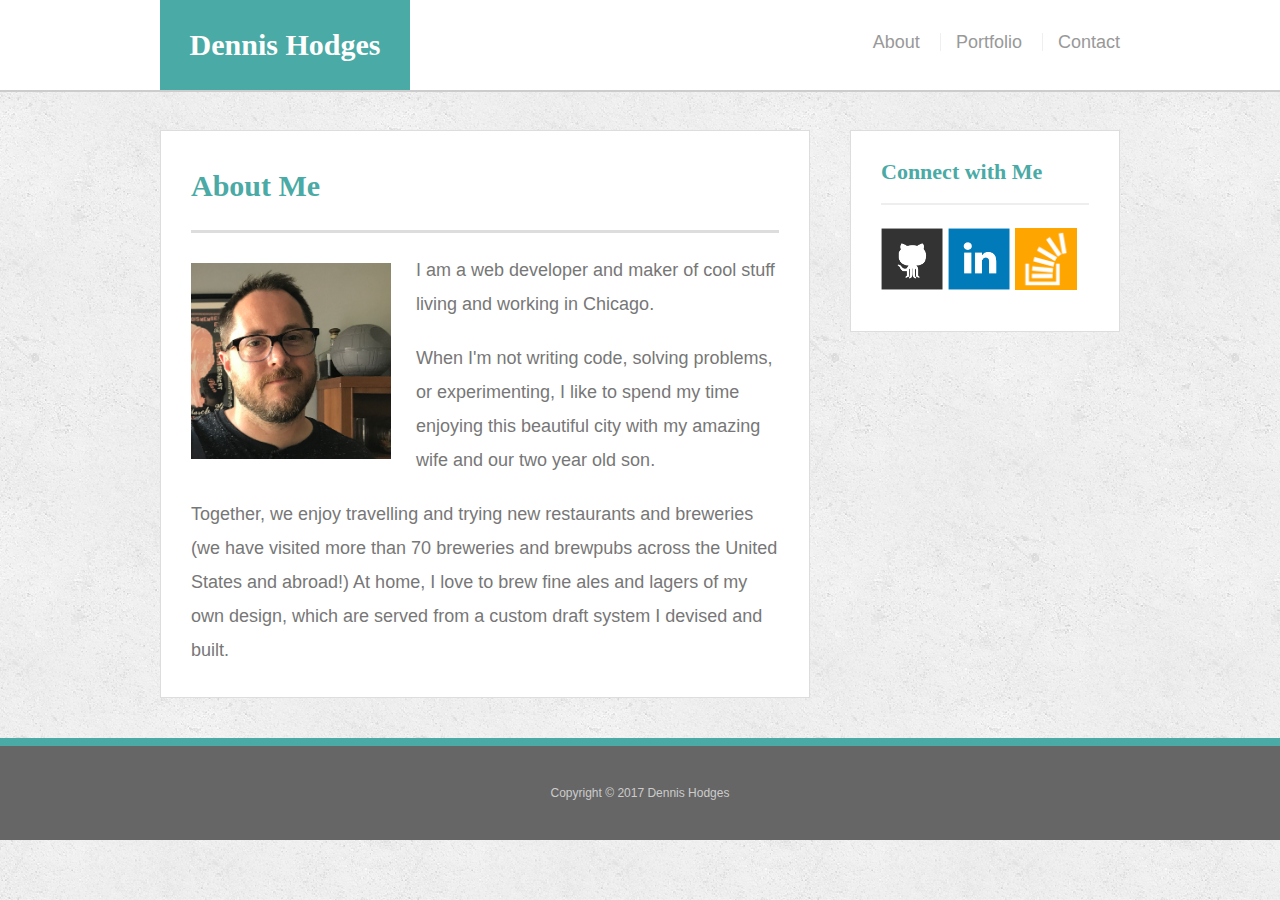
<file: index.html>
<!doctype html>
<html lang="en-us">

<head>
  <meta charset="UTF-8">
  <meta name="viewport" content="width=device-width, initial-scale=1">
  </meta>
  <title>About | Dennis Hodges</title>
  <link rel="stylesheet" type="text/css" href="assets/css/reset.css">
  <link rel="stylesheet" type="text/css" href="assets/css/style.css">
</head>

<body>

  <header id="masthead" ><!-- class="clearfix" -->
    <div class="container">
      <a href="index.html" id="logo">Dennis Hodges</a>
      <nav>
        <a href="index.html">About</a>
        <a href="portfolio.html">Portfolio</a>
        <a href="contact.html">Contact</a>
      </nav>
    </div>
  </header>

  <div id="main-container" class="container">
    <section class="main-section">
      <h1>About Me</h1>

      <img src="assets/images/moi.png" class="auth-image" alt="Dennis">

      <p>I am a web developer and maker of cool stuff living and working in Chicago.</p>

      <p>When I'm not writing code, solving problems, or experimenting, I like to spend my time enjoying this beautiful city with my amazing wife and our two year old son.</p>

      <p>Together, we enjoy travelling and trying new restaurants and breweries (we have visited more than 70 breweries and brewpubs across the United States and abroad!) At home, I love to brew fine ales and lagers of my own design, which are served from a custom draft system I devised and built.</p>

    </section>

    <section class="sidebar">
      <div id="connect">
        <h2>Connect with Me</h2>

        <a href="https://github.com/fermentationist" target="_blank"><img src="assets/images/github-128.png" class="social" alt="GitHub" /></a>
        <a href="https://www.linkedin.com/in/dennis-hodges-459769141/" target="_blank"><img src="assets/images/linkedin-128.png" class="social" alt="LinkedIn" /></a>
        <a href="https://stackoverflow.com/users/8355688/fermentationis" target="_blank"><img src="assets/images/stackoverflow-128.png" class="social" alt="Stack Overflow" /></a>
      </div>
    </section>
  </div>

  <footer>
    <div class="container">
      Copyright &copy; 2017 Dennis Hodges
    </div>
  </footer>
</body>

</html>
</file>
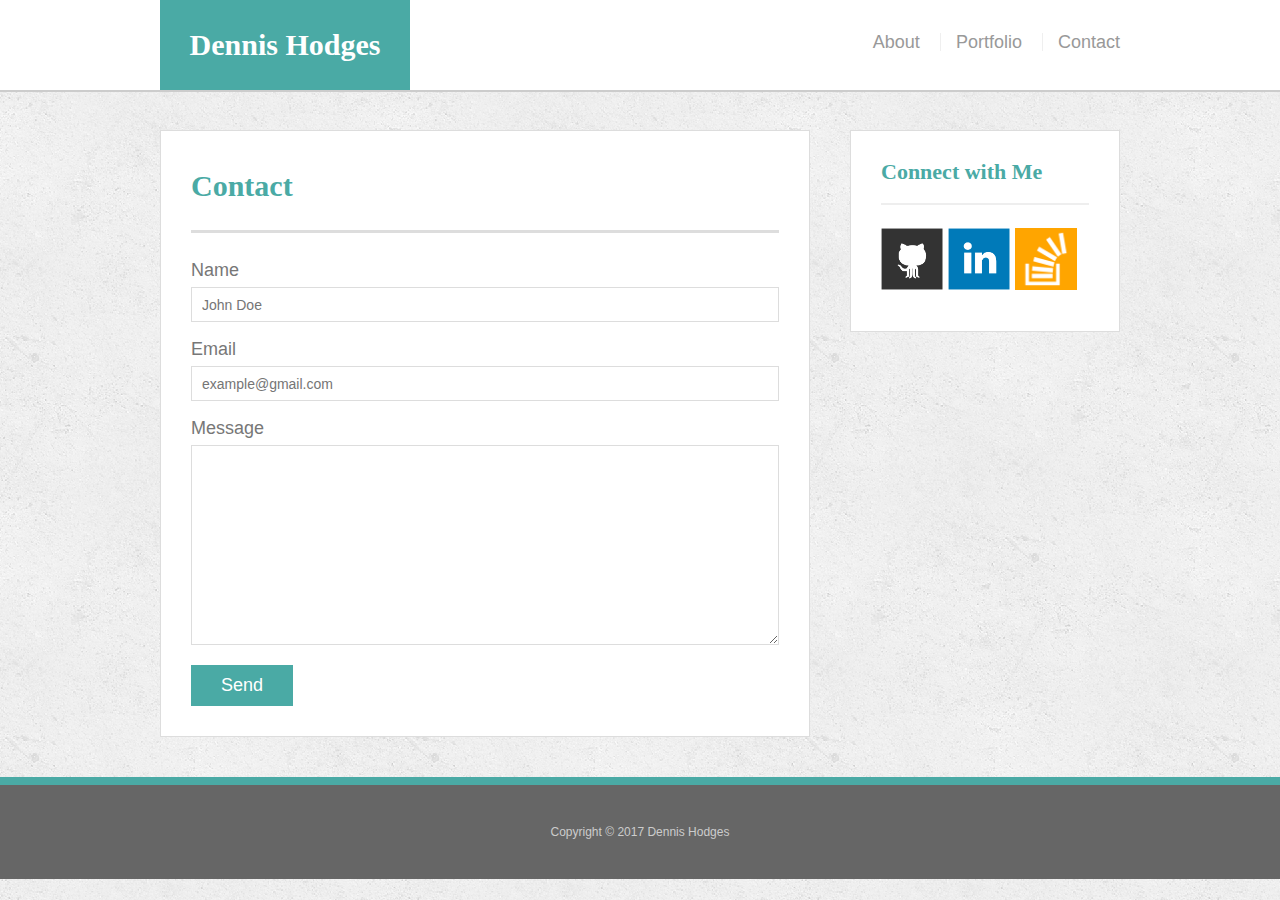
<file: contact.html>
<!doctype html>
<html lang="en-us">

<head>
  <meta charset="UTF-8">
  <meta name="viewport" content="width=device-width, initial-scale=1">
  <title>Contact | Dennis Hodges</title>
  <link rel="stylesheet" type="text/css" href="assets/css/reset.css">
  <link rel="stylesheet" type="text/css" href="assets/css/style.css">
</head>

<body>

  <header id="masthead">
    <div class="container">
      <a href="index.html" id="logo">Dennis Hodges</a>
      <nav>
        <a href="index.html">About</a>
        <a href="portfolio.html">Portfolio</a>
        <a href="contact.html">Contact</a>
      </nav>
    </div>
  </header>

  <div id="main-container" class="container">
    <section class="main-section">
      <h1>Contact</h1>

      <form id="contact-form" action="mailto:dennishodges2018@u.northwestern.edu" method="post" enctype="text/plain">
        <ul>
          <li>
            <label for="name">Name</label>
            <input type="text" id="name" name="name" placeholder="John Doe" required="required">
          </li>
          <li>
            <label for="email">Email</label>
            <input type="email" id="email" name="email" placeholder="example@gmail.com" required="required">
          </li>
          <li>
            <label for="message">Message</label>
            <textarea id="message" name="message" required="required"></textarea>
          </li>
        </ul>
        <input type="submit" value="Send">
      </form>

    </section>

    <section class="sidebar">
      <div id="connect">
        <h2>Connect with Me</h2>

        <a href="https://github.com/fermentationist" target="_blank"><img src="assets/images/github-128.png" class="social" alt="GitHub" /></a>
        <a href="https://www.linkedin.com/in/dennis-hodges-459769141/" target="_blank"><img src="assets/images/linkedin-128.png" class="social" alt="LinkedIn" /></a>
        <a href="https://stackoverflow.com/users/8355688/fermentationis" target="_blank"><img src="assets/images/stackoverflow-128.png" class="social" alt="Stack Overflow" /></a>

      </div>
    </section>
  </div>

  <footer>
    <div class="container">
      Copyright &copy; 2017 Dennis Hodges
    </div>
  </footer>
</body>

</html>
</file>
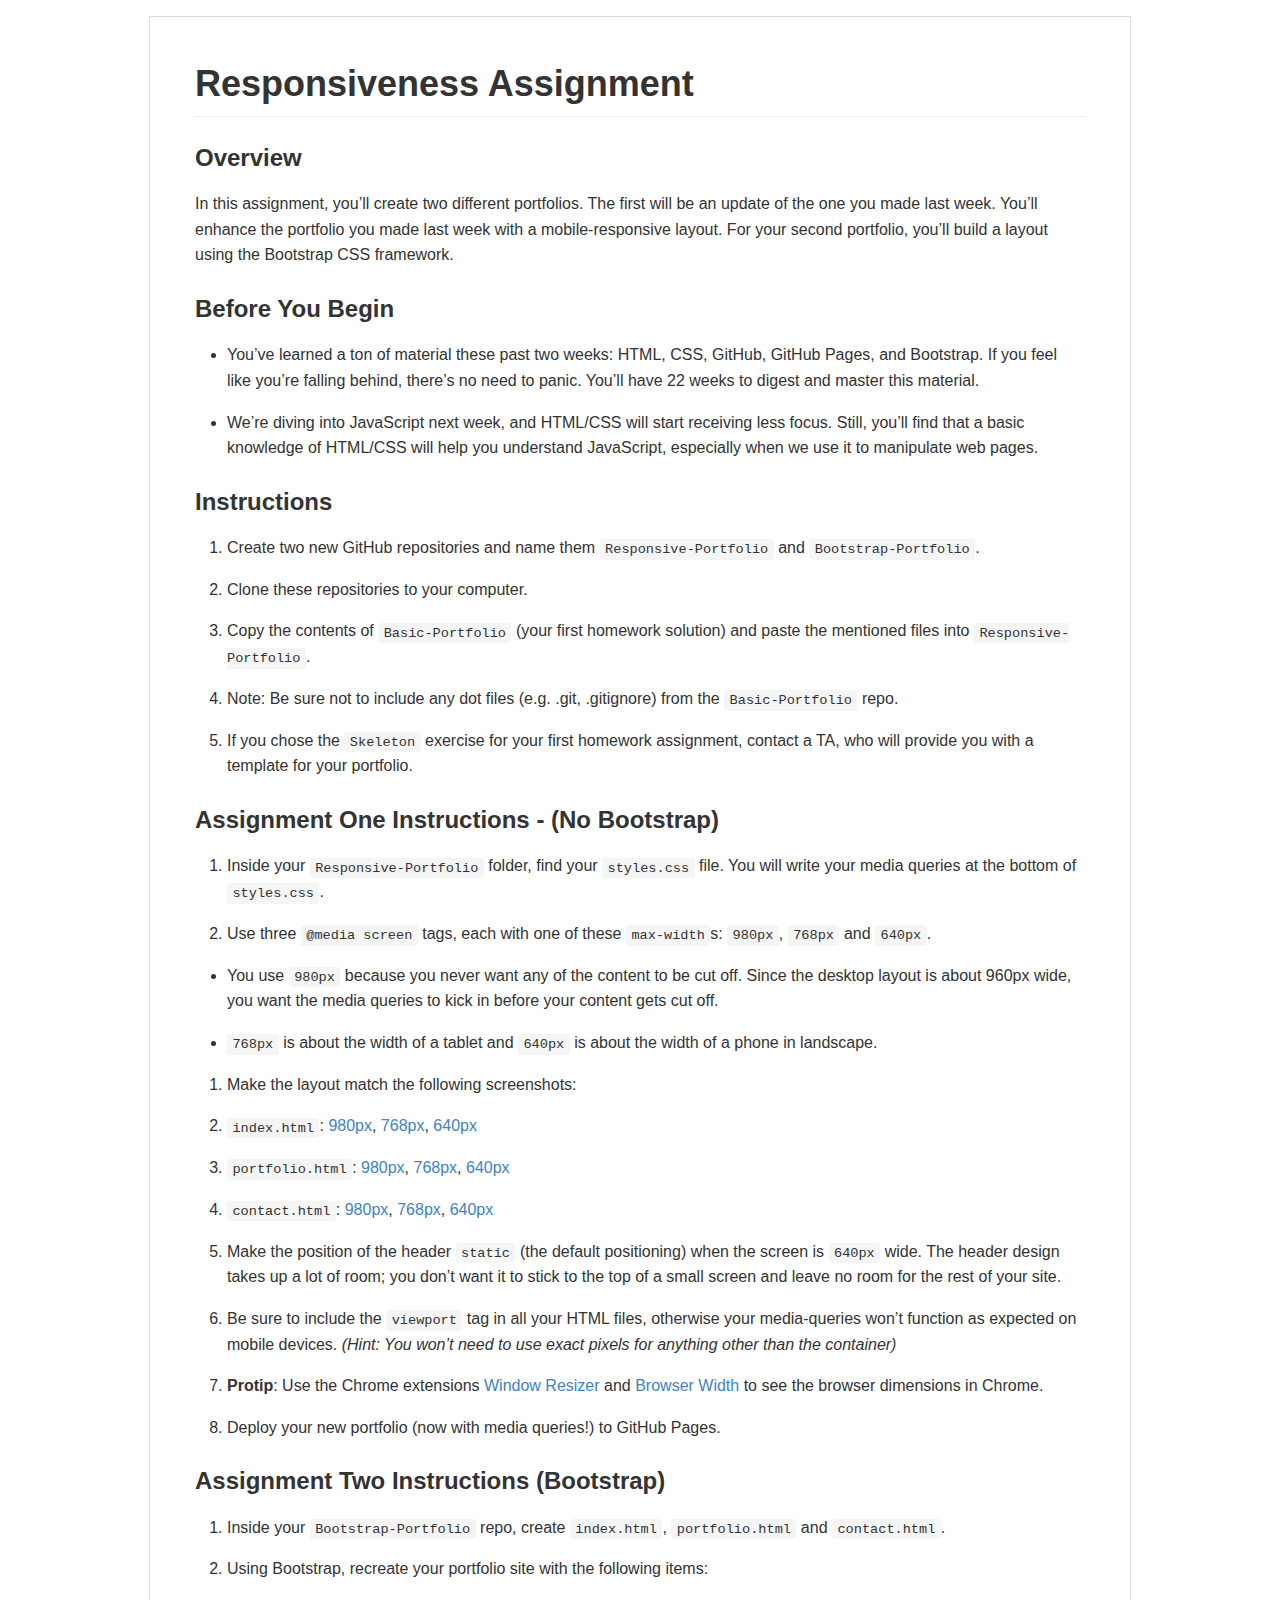
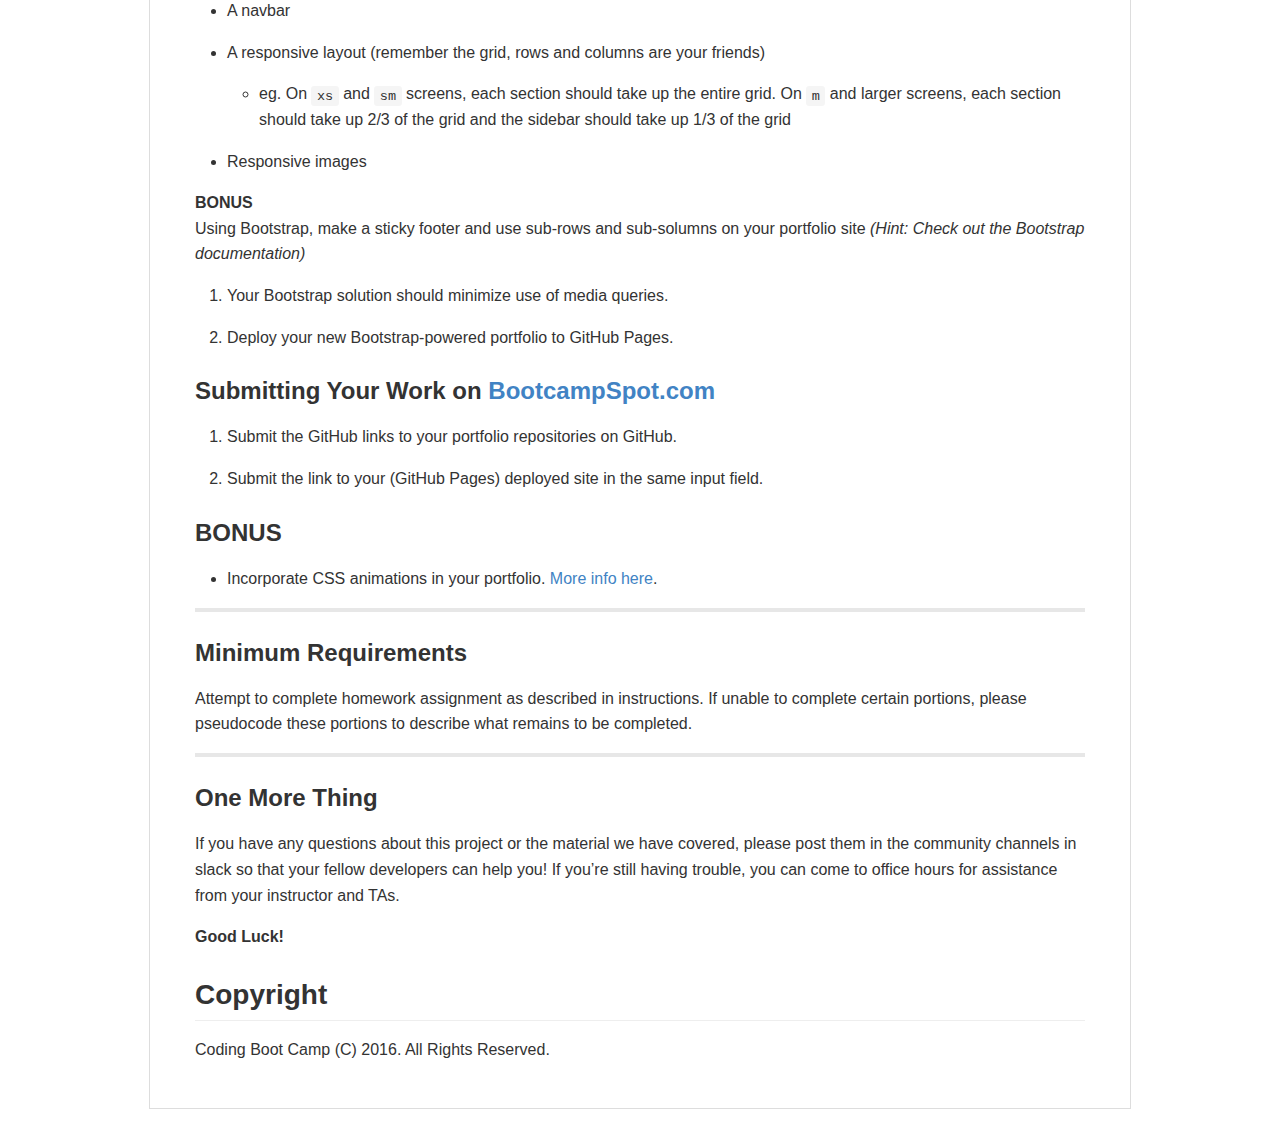
<file: homework-instructions.html>
<!DOCTYPE html><html><head><meta charset="utf-8"><style>body {
  max-width: 980px;
  border: 1px solid #ddd;
  outline: 1300px solid #fff;
  margin: 16px auto;
}

body .markdown-body
{
  padding: 45px;
}

@font-face {
  font-family: fontawesome-mini;
  src: url([data-uri]) format('woff');
}

@font-face {
  font-family: octicons-anchor;
  src: url([data-uri]) format('woff');
}

.markdown-body {
  font-family: sans-serif;
  -ms-text-size-adjust: 100%;
  -webkit-text-size-adjust: 100%;
  color: #333333;
  overflow: hidden;
  font-family: "Helvetica Neue", Helvetica, "Segoe UI", Arial, freesans, sans-serif;
  font-size: 16px;
  line-height: 1.6;
  word-wrap: break-word;
}

.markdown-body a {
  background: transparent;
}

.markdown-body a:active,
.markdown-body a:hover {
  outline: 0;
}

.markdown-body b,
.markdown-body strong {
  font-weight: bold;
}

.markdown-body mark {
  background: #ff0;
  color: #000;
  font-style: italic;
  font-weight: bold;
}

.markdown-body sub,
.markdown-body sup {
  font-size: 75%;
  line-height: 0;
  position: relative;
  vertical-align: baseline;
}
.markdown-body sup {
  top: -0.5em;
}
.markdown-body sub {
  bottom: -0.25em;
}

.markdown-body h1 {
  font-size: 2em;
  margin: 0.67em 0;
}

.markdown-body img {
  border: 0;
}

.markdown-body hr {
  -moz-box-sizing: content-box;
  box-sizing: content-box;
  height: 0;
}

.markdown-body pre {
  overflow: auto;
}

.markdown-body code,
.markdown-body kbd,
.markdown-body pre,
.markdown-body samp {
  font-family: monospace, monospace;
  font-size: 1em;
}

.markdown-body input {
  color: inherit;
  font: inherit;
  margin: 0;
}

.markdown-body html input[disabled] {
  cursor: default;
}

.markdown-body input {
  line-height: normal;
}

.markdown-body input[type="checkbox"] {
  box-sizing: border-box;
  padding: 0;
}

.markdown-body table {
  border-collapse: collapse;
  border-spacing: 0;
}

.markdown-body td,
.markdown-body th {
  padding: 0;
}

.markdown-body .codehilitetable {
  border: 0;
  border-spacing: 0;
}

.markdown-body .codehilitetable tr {
  border: 0;
}

.markdown-body .codehilitetable pre,
.markdown-body .codehilitetable div.codehilite {
  margin: 0;
}

.markdown-body .linenos,
.markdown-body .code,
.markdown-body .codehilitetable td {
  border: 0;
  padding: 0;
}

.markdown-body td:not(.linenos) .linenodiv {
  padding: 0 !important;
}

.markdown-body .code {
  width: 100%;
}

.markdown-body .linenos div pre,
.markdown-body .linenodiv pre,
.markdown-body .linenodiv {
  border: 0;
  -webkit-border-radius: 0;
  -moz-border-radius: 0;
  border-radius: 0;
  -webkit-border-top-left-radius: 3px;
  -webkit-border-bottom-left-radius: 3px;
  -moz-border-radius-topleft: 3px;
  -moz-border-radius-bottomleft: 3px;
  border-top-left-radius: 3px;
  border-bottom-left-radius: 3px;
}

.markdown-body .code div pre,
.markdown-body .code div {
  border: 0;
  -webkit-border-radius: 0;
  -moz-border-radius: 0;
  border-radius: 0;
  -webkit-border-top-right-radius: 3px;
  -webkit-border-bottom-right-radius: 3px;
  -moz-border-radius-topright: 3px;
  -moz-border-radius-bottomright: 3px;
  border-top-right-radius: 3px;
  border-bottom-right-radius: 3px;
}

.markdown-body * {
  -moz-box-sizing: border-box;
  box-sizing: border-box;
}

.markdown-body input {
  font: 13px Helvetica, arial, freesans, clean, sans-serif, "Segoe UI Emoji", "Segoe UI Symbol";
  line-height: 1.4;
}

.markdown-body a {
  color: #4183c4;
  text-decoration: none;
}

.markdown-body a:hover,
.markdown-body a:focus,
.markdown-body a:active {
  text-decoration: underline;
}

.markdown-body hr {
  height: 0;
  margin: 15px 0;
  overflow: hidden;
  background: transparent;
  border: 0;
  border-bottom: 1px solid #ddd;
}

.markdown-body hr:before,
.markdown-body hr:after {
  display: table;
  content: " ";
}

.markdown-body hr:after {
  clear: both;
}

.markdown-body h1,
.markdown-body h2,
.markdown-body h3,
.markdown-body h4,
.markdown-body h5,
.markdown-body h6 {
  margin-top: 15px;
  margin-bottom: 15px;
  line-height: 1.1;
}

.markdown-body h1 {
  font-size: 30px;
}

.markdown-body h2 {
  font-size: 21px;
}

.markdown-body h3 {
  font-size: 16px;
}

.markdown-body h4 {
  font-size: 14px;
}

.markdown-body h5 {
  font-size: 12px;
}

.markdown-body h6 {
  font-size: 11px;
}

.markdown-body blockquote {
  margin: 0;
}

.markdown-body ul,
.markdown-body ol {
  padding: 0;
  margin-top: 0;
  margin-bottom: 0;
}

.markdown-body ol ol,
.markdown-body ul ol {
  list-style-type: lower-roman;
}

.markdown-body ul ul ol,
.markdown-body ul ol ol,
.markdown-body ol ul ol,
.markdown-body ol ol ol {
  list-style-type: lower-alpha;
}

.markdown-body dd {
  margin-left: 0;
}

.markdown-body code,
.markdown-body pre,
.markdown-body samp {
  font-family: Consolas, "Liberation Mono", Menlo, Courier, monospace;
  font-size: 12px;
}

.markdown-body pre {
  margin-top: 0;
  margin-bottom: 0;
}

.markdown-body kbd {
  background-color: #e7e7e7;
  background-image: -moz-linear-gradient(#fefefe, #e7e7e7);
  background-image: -webkit-linear-gradient(#fefefe, #e7e7e7);
  background-image: linear-gradient(#fefefe, #e7e7e7);
  background-repeat: repeat-x;
  border-radius: 2px;
  border: 1px solid #cfcfcf;
  color: #000;
  padding: 3px 5px;
  line-height: 10px;
  font: 11px Consolas, "Liberation Mono", Menlo, Courier, monospace;
  display: inline-block;
}

.markdown-body>*:first-child {
  margin-top: 0 !important;
}

.markdown-body>*:last-child {
  margin-bottom: 0 !important;
}

.markdown-body .headeranchor-link {
  position: absolute;
  top: 0;
  bottom: 0;
  left: 0;
  display: block;
  padding-right: 6px;
  padding-left: 30px;
  margin-left: -30px;
}

.markdown-body .headeranchor-link:focus {
  outline: none;
}

.markdown-body h1,
.markdown-body h2,
.markdown-body h3,
.markdown-body h4,
.markdown-body h5,
.markdown-body h6 {
  position: relative;
  margin-top: 1em;
  margin-bottom: 16px;
  font-weight: bold;
  line-height: 1.4;
}

.markdown-body h1 .headeranchor,
.markdown-body h2 .headeranchor,
.markdown-body h3 .headeranchor,
.markdown-body h4 .headeranchor,
.markdown-body h5 .headeranchor,
.markdown-body h6 .headeranchor {
  display: none;
  color: #000;
  vertical-align: middle;
}

.markdown-body h1:hover .headeranchor-link,
.markdown-body h2:hover .headeranchor-link,
.markdown-body h3:hover .headeranchor-link,
.markdown-body h4:hover .headeranchor-link,
.markdown-body h5:hover .headeranchor-link,
.markdown-body h6:hover .headeranchor-link {
  height: 1em;
  padding-left: 8px;
  margin-left: -30px;
  line-height: 1;
  text-decoration: none;
}

.markdown-body h1:hover .headeranchor-link .headeranchor,
.markdown-body h2:hover .headeranchor-link .headeranchor,
.markdown-body h3:hover .headeranchor-link .headeranchor,
.markdown-body h4:hover .headeranchor-link .headeranchor,
.markdown-body h5:hover .headeranchor-link .headeranchor,
.markdown-body h6:hover .headeranchor-link .headeranchor {
  display: inline-block;
}

.markdown-body h1 {
  padding-bottom: 0.3em;
  font-size: 2.25em;
  line-height: 1.2;
  border-bottom: 1px solid #eee;
}

.markdown-body h2 {
  padding-bottom: 0.3em;
  font-size: 1.75em;
  line-height: 1.225;
  border-bottom: 1px solid #eee;
}

.markdown-body h3 {
  font-size: 1.5em;
  line-height: 1.43;
}

.markdown-body h4 {
  font-size: 1.25em;
}

.markdown-body h5 {
  font-size: 1em;
}

.markdown-body h6 {
  font-size: 1em;
  color: #777;
}

.markdown-body p,
.markdown-body blockquote,
.markdown-body ul,
.markdown-body ol,
.markdown-body dl,
.markdown-body table,
.markdown-body pre,
.markdown-body .admonition {
  margin-top: 0;
  margin-bottom: 16px;
}

.markdown-body hr {
  height: 4px;
  padding: 0;
  margin: 16px 0;
  background-color: #e7e7e7;
  border: 0 none;
}

.markdown-body ul,
.markdown-body ol {
  padding-left: 2em;
}

.markdown-body ul ul,
.markdown-body ul ol,
.markdown-body ol ol,
.markdown-body ol ul {
  margin-top: 0;
  margin-bottom: 0;
}

.markdown-body li>p {
  margin-top: 16px;
}

.markdown-body dl {
  padding: 0;
}

.markdown-body dl dt {
  padding: 0;
  margin-top: 16px;
  font-size: 1em;
  font-style: italic;
  font-weight: bold;
}

.markdown-body dl dd {
  padding: 0 16px;
  margin-bottom: 16px;
}

.markdown-body blockquote {
  padding: 0 15px;
  color: #777;
  border-left: 4px solid #ddd;
}

.markdown-body blockquote>:first-child {
  margin-top: 0;
}

.markdown-body blockquote>:last-child {
  margin-bottom: 0;
}

.markdown-body table {
  display: block;
  width: 100%;
  overflow: auto;
  word-break: normal;
  word-break: keep-all;
}

.markdown-body table th {
  font-weight: bold;
}

.markdown-body table th,
.markdown-body table td {
  padding: 6px 13px;
  border: 1px solid #ddd;
}

.markdown-body table tr {
  background-color: #fff;
  border-top: 1px solid #ccc;
}

.markdown-body table tr:nth-child(2n) {
  background-color: #f8f8f8;
}

.markdown-body img {
  max-width: 100%;
  -moz-box-sizing: border-box;
  box-sizing: border-box;
}

.markdown-body code,
.markdown-body samp {
  padding: 0;
  padding-top: 0.2em;
  padding-bottom: 0.2em;
  margin: 0;
  font-size: 85%;
  background-color: rgba(0,0,0,0.04);
  border-radius: 3px;
}

.markdown-body code:before,
.markdown-body code:after {
  letter-spacing: -0.2em;
  content: "\00a0";
}

.markdown-body pre>code {
  padding: 0;
  margin: 0;
  font-size: 100%;
  word-break: normal;
  white-space: pre;
  background: transparent;
  border: 0;
}

.markdown-body .codehilite {
  margin-bottom: 16px;
}

.markdown-body .codehilite pre,
.markdown-body pre {
  padding: 16px;
  overflow: auto;
  font-size: 85%;
  line-height: 1.45;
  background-color: #f7f7f7;
  border-radius: 3px;
}

.markdown-body .codehilite pre {
  margin-bottom: 0;
  word-break: normal;
}

.markdown-body pre {
  word-wrap: normal;
}

.markdown-body pre code {
  display: inline;
  max-width: initial;
  padding: 0;
  margin: 0;
  overflow: initial;
  line-height: inherit;
  word-wrap: normal;
  background-color: transparent;
  border: 0;
}

.markdown-body pre code:before,
.markdown-body pre code:after {
  content: normal;
}

/* Admonition */
.markdown-body .admonition {
  -webkit-border-radius: 3px;
  -moz-border-radius: 3px;
  position: relative;
  border-radius: 3px;
  border: 1px solid #e0e0e0;
  border-left: 6px solid #333;
  padding: 10px 10px 10px 30px;
}

.markdown-body .admonition table {
  color: #333;
}

.markdown-body .admonition p {
  padding: 0;
}

.markdown-body .admonition-title {
  font-weight: bold;
  margin: 0;
}

.markdown-body .admonition>.admonition-title {
  color: #333;
}

.markdown-body .attention>.admonition-title {
  color: #a6d796;
}

.markdown-body .caution>.admonition-title {
  color: #d7a796;
}

.markdown-body .hint>.admonition-title {
  color: #96c6d7;
}

.markdown-body .danger>.admonition-title {
  color: #c25f77;
}

.markdown-body .question>.admonition-title {
  color: #96a6d7;
}

.markdown-body .note>.admonition-title {
  color: #d7c896;
}

.markdown-body .admonition:before,
.markdown-body .attention:before,
.markdown-body .caution:before,
.markdown-body .hint:before,
.markdown-body .danger:before,
.markdown-body .question:before,
.markdown-body .note:before {
  font: normal normal 16px fontawesome-mini;
  -moz-osx-font-smoothing: grayscale;
  -webkit-user-select: none;
  -moz-user-select: none;
  -ms-user-select: none;
  user-select: none;
  line-height: 1.5;
  color: #333;
  position: absolute;
  left: 0;
  top: 0;
  padding-top: 10px;
  padding-left: 10px;
}

.markdown-body .admonition:before {
  content: "\f056\00a0";
  color: 333;
}

.markdown-body .attention:before {
  content: "\f058\00a0";
  color: #a6d796;
}

.markdown-body .caution:before {
  content: "\f06a\00a0";
  color: #d7a796;
}

.markdown-body .hint:before {
  content: "\f05a\00a0";
  color: #96c6d7;
}

.markdown-body .danger:before {
  content: "\f057\00a0";
  color: #c25f77;
}

.markdown-body .question:before {
  content: "\f059\00a0";
  color: #96a6d7;
}

.markdown-body .note:before {
  content: "\f040\00a0";
  color: #d7c896;
}

.markdown-body .admonition::after {
  content: normal;
}

.markdown-body .attention {
  border-left: 6px solid #a6d796;
}

.markdown-body .caution {
  border-left: 6px solid #d7a796;
}

.markdown-body .hint {
  border-left: 6px solid #96c6d7;
}

.markdown-body .danger {
  border-left: 6px solid #c25f77;
}

.markdown-body .question {
  border-left: 6px solid #96a6d7;
}

.markdown-body .note {
  border-left: 6px solid #d7c896;
}

.markdown-body .admonition>*:first-child {
  margin-top: 0 !important;
}

.markdown-body .admonition>*:last-child {
  margin-bottom: 0 !important;
}

/* progress bar*/
.markdown-body .progress {
  display: block;
  width: 300px;
  margin: 10px 0;
  height: 24px;
  -webkit-border-radius: 3px;
  -moz-border-radius: 3px;
  border-radius: 3px;
  background-color: #ededed;
  position: relative;
  box-shadow: inset -1px 1px 3px rgba(0, 0, 0, .1);
}

.markdown-body .progress-label {
  position: absolute;
  text-align: center;
  font-weight: bold;
  width: 100%; margin: 0;
  line-height: 24px;
  color: #333;
  text-shadow: 1px 1px 0 #fefefe, -1px -1px 0 #fefefe, -1px 1px 0 #fefefe, 1px -1px 0 #fefefe, 0 1px 0 #fefefe, 0 -1px 0 #fefefe, 1px 0 0 #fefefe, -1px 0 0 #fefefe, 1px 1px 2px #000;
  -webkit-font-smoothing: antialiased !important;
  white-space: nowrap;
  overflow: hidden;
}

.markdown-body .progress-bar {
  height: 24px;
  float: left;
  -webkit-border-radius: 3px;
  -moz-border-radius: 3px;
  border-radius: 3px;
  background-color: #96c6d7;
  box-shadow: inset 0 1px 0 rgba(255, 255, 255, .5), inset 0 -1px 0 rgba(0, 0, 0, .1);
  background-size: 30px 30px;
  background-image: -webkit-linear-gradient(
    135deg, rgba(255, 255, 255, .4) 27%,
    transparent 27%,
    transparent 52%, rgba(255, 255, 255, .4) 52%,
    rgba(255, 255, 255, .4) 77%,
    transparent 77%, transparent
  );
  background-image: -moz-linear-gradient(
    135deg,
    rgba(255, 255, 255, .4) 27%, transparent 27%,
    transparent 52%, rgba(255, 255, 255, .4) 52%,
    rgba(255, 255, 255, .4) 77%, transparent 77%,
    transparent
  );
  background-image: -ms-linear-gradient(
    135deg,
    rgba(255, 255, 255, .4) 27%, transparent 27%,
    transparent 52%, rgba(255, 255, 255, .4) 52%,
    rgba(255, 255, 255, .4) 77%, transparent 77%,
    transparent
  );
  background-image: -o-linear-gradient(
    135deg,
    rgba(255, 255, 255, .4) 27%, transparent 27%,
    transparent 52%, rgba(255, 255, 255, .4) 52%,
    rgba(255, 255, 255, .4) 77%, transparent 77%,
    transparent
  );
  background-image: linear-gradient(
    135deg,
    rgba(255, 255, 255, .4) 27%, transparent 27%,
    transparent 52%, rgba(255, 255, 255, .4) 52%,
    rgba(255, 255, 255, .4) 77%, transparent 77%,
    transparent
  );
}

.markdown-body .progress-100plus .progress-bar {
  background-color: #a6d796;
}

.markdown-body .progress-80plus .progress-bar {
  background-color: #c6d796;
}

.markdown-body .progress-60plus .progress-bar {
  background-color: #d7c896;
}

.markdown-body .progress-40plus .progress-bar {
  background-color: #d7a796;
}

.markdown-body .progress-20plus .progress-bar {
  background-color: #d796a6;
}

.markdown-body .progress-0plus .progress-bar {
  background-color: #c25f77;
}

.markdown-body .candystripe-animate .progress-bar{
  -webkit-animation: animate-stripes 3s linear infinite;
  -moz-animation: animate-stripes 3s linear infinite;
  animation: animate-stripes 3s linear infinite;
}

@-webkit-keyframes animate-stripes {
  0% {
    background-position: 0 0;
  }

  100% {
    background-position: 60px 0;
  }
}

@-moz-keyframes animate-stripes {
  0% {
    background-position: 0 0;
  }

  100% {
    background-position: 60px 0;
  }
}

@keyframes animate-stripes {
  0% {
    background-position: 0 0;
  }

  100% {
    background-position: 60px 0;
  }
}

.markdown-body .gloss .progress-bar {
  box-shadow:
    inset 0 4px 12px rgba(255, 255, 255, .7),
    inset 0 -12px 0 rgba(0, 0, 0, .05);
}

/* Multimarkdown Critic Blocks */
.markdown-body .critic_mark {
  background: #ff0;
}

.markdown-body .critic_delete {
  color: #c82829;
  text-decoration: line-through;
}

.markdown-body .critic_insert {
  color: #718c00 ;
  text-decoration: underline;
}

.markdown-body .critic_comment {
  color: #8e908c;
  font-style: italic;
}

.markdown-body .headeranchor {
  font: normal normal 16px octicons-anchor;
  line-height: 1;
  display: inline-block;
  text-decoration: none;
  -webkit-font-smoothing: antialiased;
  -moz-osx-font-smoothing: grayscale;
  -webkit-user-select: none;
  -moz-user-select: none;
  -ms-user-select: none;
  user-select: none;
}

.headeranchor:before {
  content: '\f05c';
}

.markdown-body .task-list-item {
  list-style-type: none;
}

.markdown-body .task-list-item+.task-list-item {
  margin-top: 3px;
}

.markdown-body .task-list-item input {
  margin: 0 4px 0.25em -20px;
  vertical-align: middle;
}

/* Media */
@media only screen and (min-width: 480px) {
  .markdown-body {
    font-size:14px;
  }
}

@media only screen and (min-width: 768px) {
  .markdown-body {
    font-size:16px;
  }
}

@media print {
  .markdown-body * {
    background: transparent !important;
    color: black !important;
    filter:none !important;
    -ms-filter: none !important;
  }

  .markdown-body {
    font-size:12pt;
    max-width:100%;
    outline:none;
    border: 0;
  }

  .markdown-body a,
  .markdown-body a:visited {
    text-decoration: underline;
  }

  .markdown-body .headeranchor-link {
    display: none;
  }

  .markdown-body a[href]:after {
    content: " (" attr(href) ")";
  }

  .markdown-body abbr[title]:after {
    content: " (" attr(title) ")";
  }

  .markdown-body .ir a:after,
  .markdown-body a[href^="javascript:"]:after,
  .markdown-body a[href^="#"]:after {
    content: "";
  }

  .markdown-body pre {
    white-space: pre;
    white-space: pre-wrap;
    word-wrap: break-word;
  }

  .markdown-body pre,
  .markdown-body blockquote {
    border: 1px solid #999;
    padding-right: 1em;
    page-break-inside: avoid;
  }

  .markdown-body .progress,
  .markdown-body .progress-bar {
    -moz-box-shadow: none;
    -webkit-box-shadow: none;
    box-shadow: none;
  }

  .markdown-body .progress {
    border: 1px solid #ddd;
  }

  .markdown-body .progress-bar {
    height: 22px;
    border-right: 1px solid #ddd;
  }

  .markdown-body tr,
  .markdown-body img {
    page-break-inside: avoid;
  }

  .markdown-body img {
    max-width: 100% !important;
  }

  .markdown-body p,
  .markdown-body h2,
  .markdown-body h3 {
    orphans: 3;
    widows: 3;
  }

  .markdown-body h2,
  .markdown-body h3 {
    page-break-after: avoid;
  }
}
</style><title>homework-instructions</title></head><body><article class="markdown-body"><h1 id="responsiveness-assignment"><a name="user-content-responsiveness-assignment" href="#responsiveness-assignment" class="headeranchor-link" aria-hidden="true"><span class="headeranchor"></span></a>Responsiveness Assignment</h1>
<h3 id="overview"><a name="user-content-overview" href="#overview" class="headeranchor-link" aria-hidden="true"><span class="headeranchor"></span></a>Overview</h3>
<p>In this assignment, you&rsquo;ll create two different portfolios. The first will be an update of the one you made last week. You&rsquo;ll enhance the portfolio you made last week with a mobile-responsive layout. For your second portfolio, you’ll build a layout using the Bootstrap CSS framework.</p>
<h3 id="before-you-begin"><a name="user-content-before-you-begin" href="#before-you-begin" class="headeranchor-link" aria-hidden="true"><span class="headeranchor"></span></a>Before You Begin</h3>
<ul>
<li>
<p>You&rsquo;ve learned a ton of material these past two weeks: HTML, CSS, GitHub, GitHub Pages, and Bootstrap. If you feel like you&rsquo;re falling behind, there&rsquo;s no need to panic. You&rsquo;ll have 22 weeks to digest and master this material.</p>
</li>
<li>
<p>We&rsquo;re diving into JavaScript next week, and HTML/CSS will start receiving less focus. Still, you&rsquo;ll find that a basic knowledge of HTML/CSS will help you understand JavaScript, especially when we use it to manipulate web pages.</p>
</li>
</ul>
<h3 id="instructions"><a name="user-content-instructions" href="#instructions" class="headeranchor-link" aria-hidden="true"><span class="headeranchor"></span></a>Instructions</h3>
<ol>
<li>
<p>Create two new GitHub repositories and name them <code>Responsive-Portfolio</code> and <code>Bootstrap-Portfolio</code>.</p>
</li>
<li>
<p>Clone these repositories to your computer.</p>
</li>
<li>
<p>Copy the contents of <code>Basic-Portfolio</code> (your first homework solution) and paste the mentioned files into <code>Responsive-Portfolio</code>.</p>
</li>
<li>
<p>Note: Be sure not to include any dot files (e.g. .git, .gitignore) from the <code>Basic-Portfolio</code> repo.</p>
</li>
<li>
<p>If you chose the <code>Skeleton</code> exercise for your first homework assignment, contact a TA, who will provide you with a template for your portfolio.</p>
</li>
</ol>
<h3 id="assignment-one-instructions-no-bootstrap"><a name="user-content-assignment-one-instructions-no-bootstrap" href="#assignment-one-instructions-no-bootstrap" class="headeranchor-link" aria-hidden="true"><span class="headeranchor"></span></a>Assignment One Instructions - (No Bootstrap)</h3>
<ol>
<li>
<p>Inside your <code>Responsive-Portfolio</code> folder, find your <code>styles.css</code> file. You will write your media queries at the bottom of <code>styles.css</code>.</p>
</li>
<li>
<p>Use three <code>@media screen</code> tags, each with one of these <code>max-width</code>s: <code>980px</code>, <code>768px</code> and <code>640px</code>.</p>
</li>
</ol>
<ul>
<li>
<p>You use <code>980px</code> because you never want any of the content to be cut off. Since the desktop layout is about 960px wide, you want the media queries to kick in before your content gets cut off.</p>
</li>
<li>
<p><code>768px</code> is about the width of a tablet and <code>640px</code> is about the width of a phone in landscape.</p>
</li>
</ul>
<ol>
<li>
<p>Make the layout match the following screenshots:</p>
</li>
<li>
<p><code>index.html</code>: <a href="/Users/fermentationist/Library/Mobile%20Documents/com%7Eapple%7ECloudDocs/Documents/GitHub/08-14-2017-NWDT-Class_Repository-FSF/08-14-2017-NWDT-Class-Repository-FSF/01-Class-Content/02-css-bootstrap/02-Homework/Instructions/Images/980-index.jpg">980px</a>, <a href="/Users/fermentationist/Library/Mobile%20Documents/com%7Eapple%7ECloudDocs/Documents/GitHub/08-14-2017-NWDT-Class_Repository-FSF/08-14-2017-NWDT-Class-Repository-FSF/01-Class-Content/02-css-bootstrap/02-Homework/Instructions/Images/768-index.jpg">768px</a>, <a href="/Users/fermentationist/Library/Mobile%20Documents/com%7Eapple%7ECloudDocs/Documents/GitHub/08-14-2017-NWDT-Class_Repository-FSF/08-14-2017-NWDT-Class-Repository-FSF/01-Class-Content/02-css-bootstrap/02-Homework/Instructions/Images/640-index.jpg">640px</a></p>
</li>
<li>
<p><code>portfolio.html</code>: <a href="/Users/fermentationist/Library/Mobile%20Documents/com%7Eapple%7ECloudDocs/Documents/GitHub/08-14-2017-NWDT-Class_Repository-FSF/08-14-2017-NWDT-Class-Repository-FSF/01-Class-Content/02-css-bootstrap/02-Homework/Instructions/Images/980-portfolio.jpg">980px</a>, <a href="/Users/fermentationist/Library/Mobile%20Documents/com%7Eapple%7ECloudDocs/Documents/GitHub/08-14-2017-NWDT-Class_Repository-FSF/08-14-2017-NWDT-Class-Repository-FSF/01-Class-Content/02-css-bootstrap/02-Homework/Instructions/Images/768-portfolio.jpg">768px</a>, <a href="/Users/fermentationist/Library/Mobile%20Documents/com%7Eapple%7ECloudDocs/Documents/GitHub/08-14-2017-NWDT-Class_Repository-FSF/08-14-2017-NWDT-Class-Repository-FSF/01-Class-Content/02-css-bootstrap/02-Homework/Instructions/Images/640-portfolio.jpg">640px</a></p>
</li>
<li>
<p><code>contact.html</code>: <a href="/Users/fermentationist/Library/Mobile%20Documents/com%7Eapple%7ECloudDocs/Documents/GitHub/08-14-2017-NWDT-Class_Repository-FSF/08-14-2017-NWDT-Class-Repository-FSF/01-Class-Content/02-css-bootstrap/02-Homework/Instructions/Images/980-contact.jpg">980px</a>, <a href="/Users/fermentationist/Library/Mobile%20Documents/com%7Eapple%7ECloudDocs/Documents/GitHub/08-14-2017-NWDT-Class_Repository-FSF/08-14-2017-NWDT-Class-Repository-FSF/01-Class-Content/02-css-bootstrap/02-Homework/Instructions/Images/768-contact.jpg">768px</a>, <a href="/Users/fermentationist/Library/Mobile%20Documents/com%7Eapple%7ECloudDocs/Documents/GitHub/08-14-2017-NWDT-Class_Repository-FSF/08-14-2017-NWDT-Class-Repository-FSF/01-Class-Content/02-css-bootstrap/02-Homework/Instructions/Images/640-contact.jpg">640px</a></p>
</li>
<li>
<p>Make the position of the header <code>static</code> (the default positioning) when the screen is <code>640px</code> wide. The header design takes up a lot of room; you don&rsquo;t want it to stick to the top of a small screen and leave no room for the rest of your site.</p>
</li>
<li>
<p>Be sure to include the <code>viewport</code> tag in all your HTML files, otherwise your media-queries won&rsquo;t function as expected on mobile devices. <em>(Hint: You won&rsquo;t need to use exact pixels for anything other than the container)</em></p>
</li>
<li>
<p><strong>Protip</strong>: Use the Chrome extensions <a href="https://chrome.google.com/webstore/detail/window-resizer/kkelicaakdanhinjdeammmilcgefonfh">Window Resizer</a> and <a href="https://chrome.google.com/webstore/detail/browser-width/mlnegepkjlccabakompdmbcmdieaideh">Browser Width</a> to see the browser dimensions in Chrome.</p>
</li>
<li>
<p>Deploy your new portfolio (now with media queries!) to GitHub Pages.</p>
</li>
</ol>
<h3 id="assignment-two-instructions-bootstrap"><a name="user-content-assignment-two-instructions-bootstrap" href="#assignment-two-instructions-bootstrap" class="headeranchor-link" aria-hidden="true"><span class="headeranchor"></span></a>Assignment Two Instructions (Bootstrap)</h3>
<ol>
<li>
<p>Inside your <code>Bootstrap-Portfolio</code> repo, create <code>index.html</code>, <code>portfolio.html</code> and <code>contact.html</code>.</p>
</li>
<li>
<p>Using Bootstrap, recreate your portfolio site with the following items:</p>
</li>
</ol>
<ul>
<li>
<p>A navbar</p>
</li>
<li>
<p>A responsive layout (remember the grid, rows and columns are your friends)</p>
<ul>
<li>eg. On <code>xs</code> and <code>sm</code> screens, each section should take up the entire grid. On <code>m</code> and larger screens, each section should take up 2/3 of the grid and the sidebar should take up 1/3 of the grid</li>
</ul>
</li>
<li>
<p>Responsive images</p>
</li>
</ul>
<p><strong>BONUS</strong><br />
   Using Bootstrap, make a sticky footer and use sub-rows and sub-solumns on your portfolio site <em>(Hint: Check out the Bootstrap documentation)</em></p>
<ol>
<li>
<p>Your Bootstrap solution should minimize use of media queries.</p>
</li>
<li>
<p>Deploy your new Bootstrap-powered portfolio to GitHub Pages.</p>
</li>
</ol>
<h3 id="submitting-your-work-on-bootcampspotcom"><a name="user-content-submitting-your-work-on-bootcampspotcom" href="#submitting-your-work-on-bootcampspotcom" class="headeranchor-link" aria-hidden="true"><span class="headeranchor"></span></a>Submitting Your Work on <a href="http://bootcampspot.com/">BootcampSpot.com</a></h3>
<ol>
<li>
<p>Submit the GitHub links to your portfolio repositories on GitHub.</p>
</li>
<li>
<p>Submit the link to your (GitHub Pages) deployed site in the same input field.</p>
</li>
</ol>
<h3 id="bonus"><a name="user-content-bonus" href="#bonus" class="headeranchor-link" aria-hidden="true"><span class="headeranchor"></span></a>BONUS</h3>
<ul>
<li>Incorporate CSS animations in your portfolio. <a href="http://www.w3schools.com/css/css3_animations.asp">More info here</a>.</li>
</ul>
<hr />
<h3 id="minimum-requirements"><a name="user-content-minimum-requirements" href="#minimum-requirements" class="headeranchor-link" aria-hidden="true"><span class="headeranchor"></span></a>Minimum Requirements</h3>
<p>Attempt to complete homework assignment as described in instructions. If unable to complete certain portions, please pseudocode these portions to describe what remains to be completed.</p>
<hr />
<h3 id="one-more-thing"><a name="user-content-one-more-thing" href="#one-more-thing" class="headeranchor-link" aria-hidden="true"><span class="headeranchor"></span></a>One More Thing</h3>
<p>If you have any questions about this project or the material we have covered, please post them in the community channels in slack so that your fellow developers can help you! If you&rsquo;re still having trouble, you can come to office hours for assistance from your instructor and TAs.</p>
<p><strong>Good Luck!</strong></p>
<h2 id="copyright"><a name="user-content-copyright" href="#copyright" class="headeranchor-link" aria-hidden="true"><span class="headeranchor"></span></a>Copyright</h2>
<p>Coding Boot Camp (C) 2016. All Rights Reserved.</p></article></body></html>
</file>
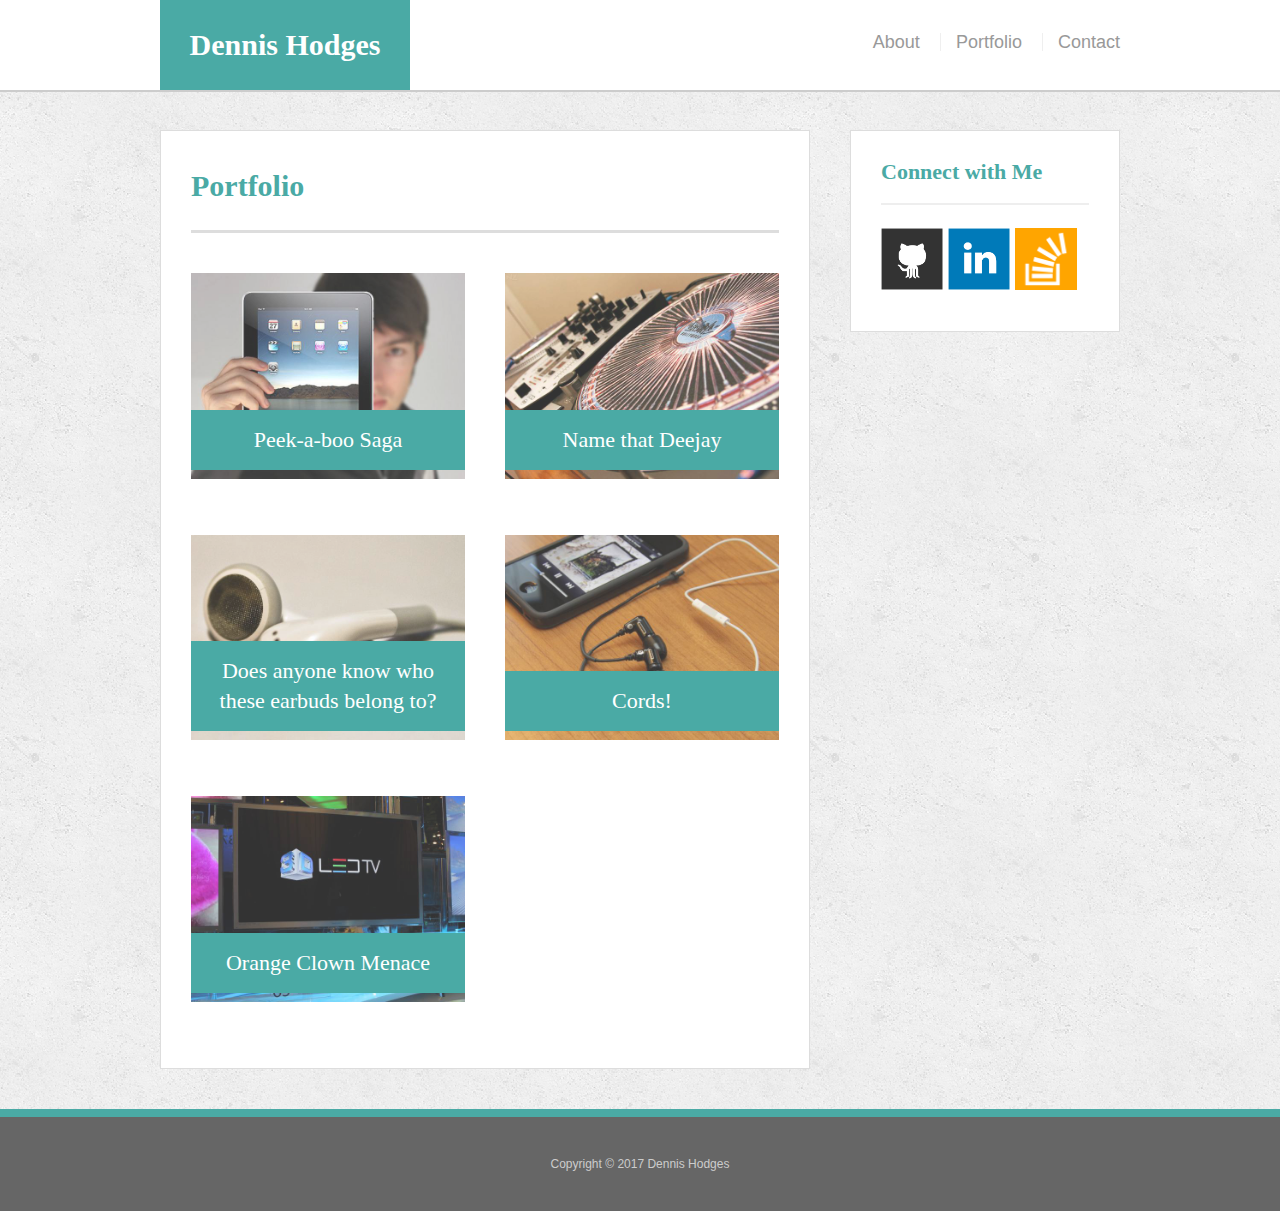
<file: portfolio.html>
<!doctype html>
<html lang="en-us">

<head>
  <meta charset="UTF-8">
  <meta name="viewport" content="width=device-width, initial-scale=1">
  <title>Portfolio | Dennis Hodges</title>
  <link rel="stylesheet" type="text/css" href="assets/css/reset.css">
  <link rel="stylesheet" type="text/css" href="assets/css/style.css">
</head>

<body>

  <header id="masthead">
    <div class="container">
      <a href="index.html" id="logo">Dennis Hodges</a>
      <nav>
        <a href="index.html">About</a>
        <a href="portfolio.html">Portfolio</a>
        <a href="contact.html">Contact</a>
      </nav>
    </div>
  </header>

  <div id="main-container" class="container">
    <section class="main-section">
      <h1>Portfolio</h1>

      <div class="work">
        <a href="http://www.aptglobal.org/images/application/25117_ArtworkPhoto.pdf" target="_blank">
          <img src="assets/images/technics-q-c-640-480-1.jpg" alt="Ministry of Culture">
        <h3>Peek-a-boo Saga</h3>
        </a>
      </div>
      <div class="work">
        <a href="https://scratch.mit.edu/projects/169536303/" target="_blank">
          <img src="assets/images/technics-q-c-640-480-2.jpg" alt="Terrestrial Incursion">
        <h3>Name that Deejay</h3>
        </a>
      </div>
      <div class="work">
        <a href="https://drive.google.com/open?id=0B0gDqpRvgWsgMDMxNDAxY2QtYmY2My00YWVlLTlmYmYtMDMyYjkyZTdkMWYz" target="_blank">
          <img src="assets/images/technics-q-c-640-480-5.jpg" alt="Toward a New Way of Languaging">
        <h3>Does anyone know who these earbuds belong to?</h3>
        </a>
      </div>
      <div class="work">
        <a href="https://drive.google.com/open?id=0B0gDqpRvgWsgMDcyNDU4ZDAtNTQ0ZS00ZDg1LTljYWItYjdjN2Y5ZjkwZWQ2" target="_blank">
          <img src="assets/images/technics-q-c-640-480-7.jpg" alt="Untitled Litany">
        <h3>Cords!</h3>
        </a>
      </div>
      <div class="work">
        <a href="https://drive.google.com/open?id=0B0gDqpRvgWsgQ0JONkMxejMyV28">
          <img src="assets/images/technics-q-c-640-480-9.jpg" alt="Orange Clown Menace">
        <h3>Orange Clown Menace</h3>
        </a>
      </div>

    </section>

    <section class="sidebar">
      <div id="connect">
        <h2>Connect with Me</h2>

        <a href="https://github.com/fermentationist" target="_blank"><img src="assets/images/github-128.png" class="social" alt="GitHub" /></a>
        <a href="https://www.linkedin.com/in/dennis-hodges-459769141/" target="_blank"><img src="assets/images/linkedin-128.png" class="social" alt="LinkedIn" /></a>
        <a href="https://stackoverflow.com/users/8355688/fermentationis" target="_blank"><img src="assets/images/stackoverflow-128.png" class="social" alt="Stack Overflow" /></a>

      </div>
    </section>
  </div>

  <footer>
    <div class="container">
      Copyright &copy; 2017 Dennis Hodges
    </div>
  </footer>
</body>

</html>
</file>
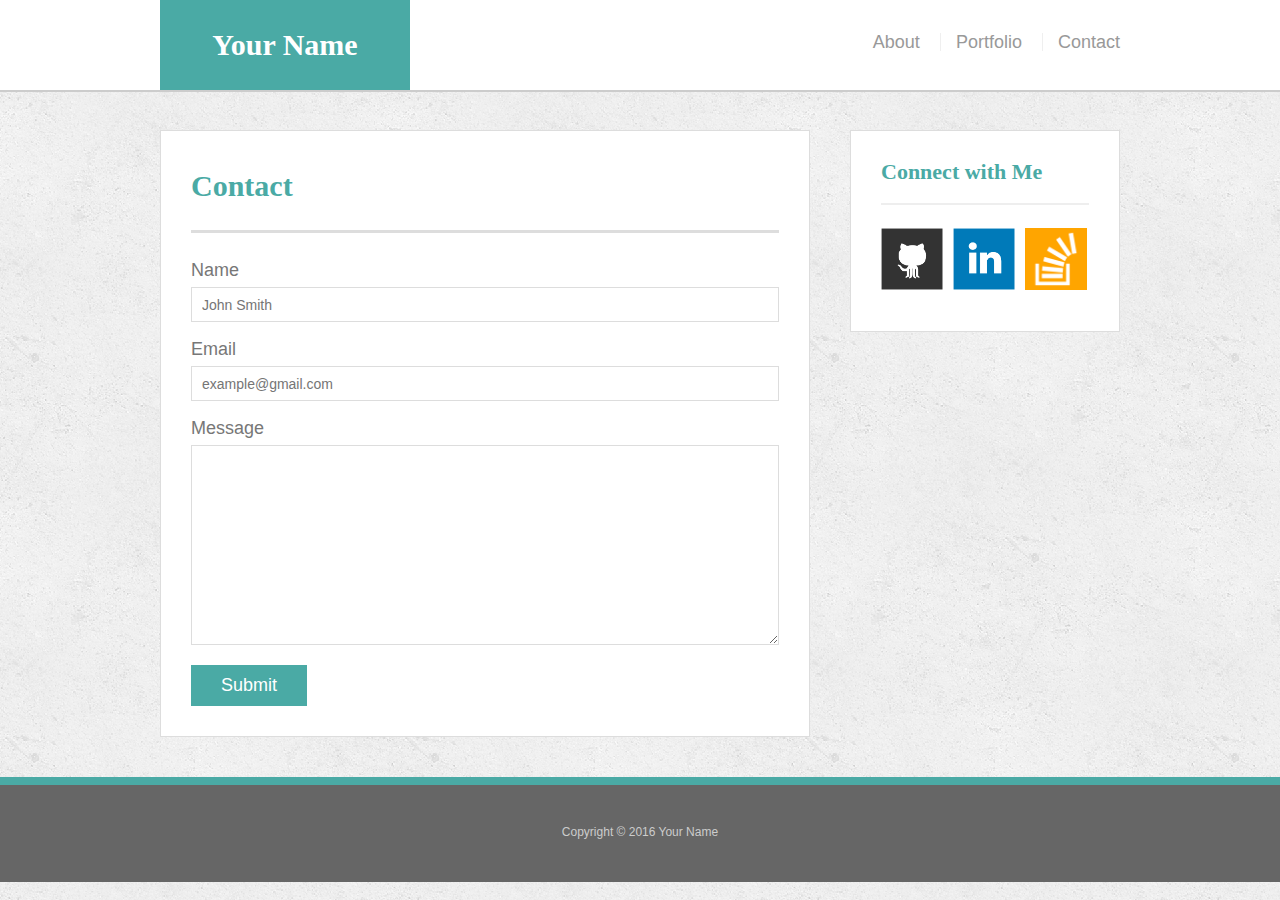
<file: bonus/hover-styles.html>
<!doctype html>
<html lang="en-us">

<head>
  <meta charset="UTF-8">
  <title>Hover Styling</title>
  <link rel="stylesheet" type="text/css" href="assets/css/reset.css">
  <link rel="stylesheet" type="text/css" href="assets/css/style.css">
</head>

<body>

  <header id="masthead">
    <div class="container">
      <a href="#" id="logo">Your Name</a>
      <nav>
        <a href="#">About</a>
        <a href="#">Portfolio</a>
        <a href="#">Contact</a>
      </nav>
    </div>
  </header>

  <div id="main-container" class="container">
    <section class="main-section">
      <h1>Contact</h1>

      <form id="contact-form">
        <ul>
          <li>
            <label for="name">Name</label>
            <input type="text" id="name" name="name" placeholder="John Smith" required="required">
          </li>
          <li>
            <label for="email">Email</label>
            <input type="email" id="email" name="email" placeholder="example@gmail.com" required="required">
          </li>
          <li>
            <label for="message">Message</label>
            <textarea id="message" name="message" required="required"></textarea>
          </li>
        </ul>
        <input type="submit">
      </form>

    </section>

    <section class="sidebar">
      <div id="connect">
        <h2>Connect with Me</h2>

        <img src="assets/images/github-128.png" class="social" alt="Github">
        <img src="assets/images/linkedin-128.png" class="social" alt="LinkedIn">
        <img src="assets/images/stackoverflow-128.png" class="social" alt="Stack Overflow">
      </div>
    </section>
  </div>

  <footer>
    <div class="container">
      Copyright &copy; 2016 Your Name
    </div>
  </footer>
</body>

</html>
</file>
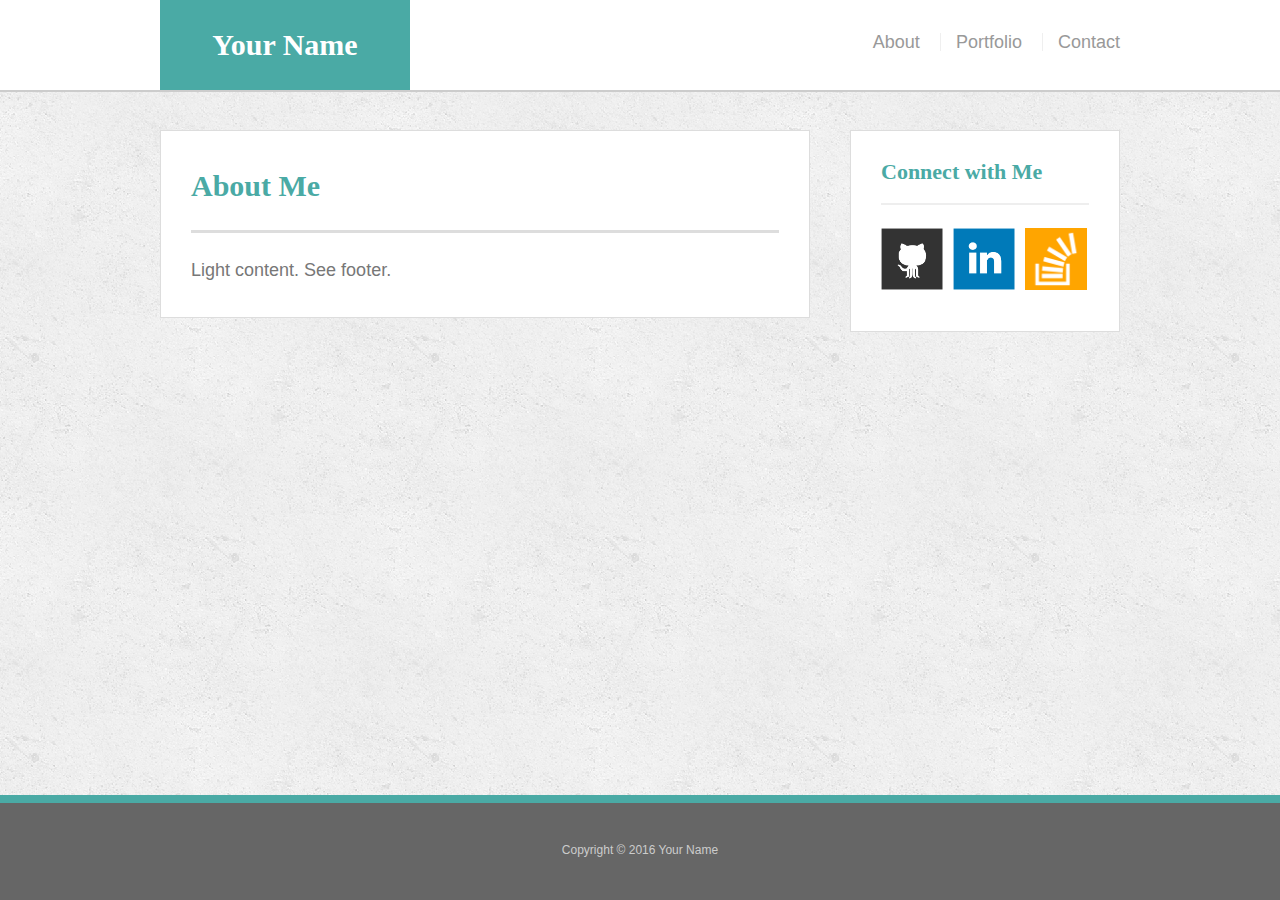
<file: bonus/sticky-footer.html>
<!doctype html>
<html lang="en-us">

<head>
  <meta charset="UTF-8">
  <title>Sticky Footer</title>
  <link rel="stylesheet" type="text/css" href="assets/css/reset.css">
  <link rel="stylesheet" type="text/css" href="assets/css/style.css">
</head>

<body>

  <header id="masthead">
    <div class="container">
      <a href="#" id="logo">Your Name</a>
      <nav>
        <a href="#">About</a>
        <a href="#">Portfolio</a>
        <a href="#">Contact</a>
      </nav>
    </div>
  </header>

  <div class="wrapper">
    <div id="main-container" class="container">
      <section class="main-section">
        <h1>About Me</h1>

        <p>Light content. See footer.</p>

      </section>

      <section class="sidebar">
        <div id="connect">
          <h2>Connect with Me</h2>

          <img src="assets/images/github-128.png" class="social" alt="Github">
          <img src="assets/images/linkedin-128.png" class="social" alt="LinkedIn">
          <img src="assets/images/stackoverflow-128.png" class="social" alt="Stack Overflow">
        </div>
      </section>

      <div class="push"></div>
    </div>
  </div>

  <footer>
    <div class="container">
      Copyright &copy; 2016 Your Name
    </div>
  </footer>
</body>

</html>
</file>
<file: assets/css/style.css>
body {
  font-family: Arial, "Helvetica Neue", Helvetica, sans-serif;
  font-size: 18px;
  line-height: 34px;
  color: #777;
  background: url("../images/concrete_seamless.png");
}

* {
  box-sizing: border-box;
}

/* general */

.container {
  width: 100%;
  max-width: 960px;
  margin: 0 auto;
  clear: both;
}

h1,
h2,
h3,
p {
  margin-bottom: 20px;
}

p:last-child {
  margin-bottom: 0;
}

h1,
h2,
h3 {
  font-family: Georgia, Times, "Times New Roman", serif;
  font-weight: 700;
  color: #4aaaa5;
}

h1 {
  padding-bottom: 20px;
  font-size: 30px;
  line-height: 49px;
  border-bottom: 3px solid #ddd;
}

h2,
h3 {
  font-size: 22px;
}

/* header */

#masthead {
  position: fixed;
  z-index: 99;
  width: 100%;
  margin: 0 0 30px;
  overflow: auto;
  color: #fff;
  background: #fff;
  border-bottom: 2px solid #ccc;
}

#logo {
  float: left;
  width: 250px;
  height: 90px;
  font-family: Georgia, Times, "Times New Roman", serif;
  font-size: 30px;
  font-weight: 700;
  line-height: 90px;
  color: #fff;
  text-align: center;
  text-decoration: none;
  background: #4aaaa5;
}

nav {
  float: right;
  margin-top: 25px;
}

nav a {
  display: inline-block;
  padding-left: 15px;
  margin-left: 15px;
  line-height: 18px;
  color: #999;
  text-decoration: none;
  border-left: 1px solid #efefef;
}

nav a:first-child {
  border-left: 0 none;
}

/* footer */

footer {
  padding: 30px 0;
  clear: both;
  font-size: 12px;
  color: #fff;
  color: #ccc;
  text-align: center;
  background: #666;
  border-top: 8px solid #4aaaa5;
}

/* sidebar */

.sidebar {
  float: right;
  width: 100%;
  max-width: 270px;
  padding: 30px;
  margin-bottom: 20px;
  background: #fff;
  border: 1px solid #ddd;
}

h3,
.sidebar h2 {
  padding-bottom: 20px;
  margin-bottom: 15px;
  line-height: 22px;
  border-bottom: 2px solid #eee;
}

.social {
  width: 62px;
  height: 62px;
  margin-top: 8px;
  margin-right: 5px;
}

.social:last-child {
  margin-right: 0;
}

/* main */

#main-container {
  padding-top: 130px;
}

.main-section {
  float: left;
  width: 100%;
  max-width: 650px;
  padding: 30px;
  margin: 0 0 40px;
  background: #fff;
  border: 1px solid #ddd;
}

/* portfolio page */

.work {
  position: relative;
  float: left;
  width: 274px;
  margin: 20px 0 25px;
  overflow: auto;
}

.work:nth-child(even) {
  margin-right: 40px;
}

.work img {
  width: 100%;
  border: 0 none;
  opacity: 0.8;
}

.work h3 {
  position: absolute;
  bottom: 20px;
  width: 100%;
  padding: 15px;
  margin-bottom: 0;
  font-weight: 300;
  line-height: 30px;
  color: #fff;
  text-align: center;
  background: #4aaaa5;
  border-bottom: 0;
}

.auth-image {
  float: left;
  width: 200px;
  height: auto;
  margin-top: 10px;
  margin-right: 25px;
}

/* contact page */

#contact-form ul {
  margin-bottom: 20px;
}

#contact-form li {
  margin-bottom: 10px;
}

label,
input[type=text],
input[type=email],
textarea {
  display: block;
  width: 100%;
}

input[type=text],
input[type=email],
textarea {
  height: 35px;
  padding: 0 10px;
  font-size: 14px;
  border: 1px solid #ddd;
}

textarea {
  height: 200px;
}

input[type=submit] {
  padding: 10px 30px;
  font-size: 18px;
  color: #fff;
  cursor: pointer;
  background: #4aaaa5;
  border: 0 none;
}
.clearix::after{
  content:"";
  display:block;
  clear:both;
}

html, body {
  margin:0;
  padding:0;
  min-height:100%;
  min-width:100%;
}

@media screen and (max-width:980px){
  section.main-section {
  max-width: 420px;
  margin-left:60px;
  }
  img.auth-image{
    width:100%;
  }
  .sidebar{
    float:left;
    margin-left:40px;
  }
  header#masthead{
    padding-left:60px;
  }
  nav {
    margin-left:0px;
    margin-right:100px;
  }


}


/*changed from 768px- starts to fail between 785 & 768*/
@media screen and (max-width:785px){
  nav {

    padding-right:40px;

    margin-left:0;
    margin-right:25px;
    float:right;
  }
  section.main-section {
    display:block;
    max-width:720px;
    margin-left:20px
  }
  img.auth-image{
    max-width:360px;
  }
  header#masthead{
  padding-left:20px;
  }
  .sidebar {
    max-width:720px;
    margin-left:20px;
  }
  }






@media screen and (max-width:640px){

  img.auth-image{
    max-width:none;
    width:100%;
    padding-bottom:15px;
  }
  header#masthead {
    position:static;
    display:block;
    padding:0;
    width:100%;
    right:;
    overflow:hidden;
  }
  nav {
    padding:20px 0;
    width:100%;
    margin:0;
  }
  nav a:first-child{
    margin-left:10%;
  }
  nav a{
    padding:0 7%;
  }
 
  a#logo {
    width:100%;
    padding-right:;
    text-align:center;
  }
  section.main-section {
    margin:0 30px;
    width:90%;
  }

  div#main-container {
  padding-top: 0px;
  width:100%;
  max-width:none;
}
  .sidebar {
    display:block;
    margin-left:0;
    margin-top:30px;
    margin:30px;
    width:90%;
  }

}

@media screen and (max-width:455px){
  nav a:first-child {
    margin-left: 6%;
  }
  nav a {
    padding:0 5%;
  }
  section.main-section {
    margin:0 30px 0 20px;
  }
  .sidebar {
    margin-left:20px;
  }
}

@media screen and (max-width:340px){
  nav a:first-child {
    margin-left: 6%;
  }
  nav a {
    padding:0 4%;
  }
    section.main-section {
    margin-left:20px;
  }
  .sidebar {
    margin-left:20px;
  }

}
</file>
<file: bonus/assets/css/style.css>
body {
  font-family: Arial, "Helvetica Neue", Helvetica, sans-serif;
  font-size: 18px;
  line-height: 34px;
  color: #777;
  background: url("../images/concrete_seamless.png");
}

* {
  box-sizing: border-box;
  margin: 0;
}

/* sticky footer styling */

/* http://ryanfait.com/html5-sticky-footer/ */

html,
body {
  height: 100%;
}

.wrapper {
  height: auto !important;
  height: 100%;
  min-height: 100%;
  margin: 0 auto -105px;
}

footer,
.push {
  height: 105px;
}

/* end sticky footer styling */

/* start hover styling */

#logo:hover,
input[type=submit]:hover {
  background: #5e7f7e;
}

nav a:hover {
  color: #5e7f7e;
}

.social:hover {
  cursor: pointer;
  opacity: 0.8;
}

/* end hover styling */

/* general styling */

.container {
  width: 100%;
  max-width: 960px;
  margin: 0 auto;
  clear: both;
}

h1,
h2,
h3,
p {
  margin-bottom: 20px;
}

p:last-child {
  margin-bottom: 0;
}

h1,
h2,
h3 {
  font-family: Georgia, Times, "Times New Roman", serif;
  font-weight: 700;
  color: #4aaaa5;
}

h1 {
  padding-bottom: 20px;
  font-size: 30px;
  line-height: 49px;
  border-bottom: 3px solid #ddd;
}

h2,
h3 {
  font-size: 22px;
}

/* header */

#masthead {
  position: fixed;
  z-index: 99;
  width: 100%;
  margin: 0 0 30px;
  overflow: auto;
  color: #fff;
  background: #fff;
  border-bottom: 2px solid #ccc;
}

#logo {
  float: left;
  width: 250px;
  height: 90px;
  font-family: Georgia, Times, "Times New Roman", serif;
  font-size: 30px;
  font-weight: 700;
  line-height: 90px;
  color: #fff;
  text-align: center;
  text-decoration: none;
  background: #4aaaa5;
}

nav {
  float: right;
  margin-top: 25px;
}

nav a {
  display: inline-block;
  padding-left: 15px;
  margin-left: 15px;
  line-height: 18px;
  color: #999;
  text-decoration: none;
  border-left: 1px solid #efefef;
}

nav a:first-child {
  border-left: 0 none;
}

/* footer */

footer {
  padding: 30px 0;
  clear: both;
  font-size: 12px;
  color: #fff;
  color: #ccc;
  text-align: center;
  background: #666;
  border-top: 8px solid #4aaaa5;
}

/* sidebar */

.sidebar {
  float: right;
  width: 100%;
  max-width: 270px;
  padding: 30px;
  margin-bottom: 20px;
  background: #fff;
  border: 1px solid #ddd;
}

h3,
.sidebar h2 {
  padding-bottom: 20px;
  margin-bottom: 15px;
  line-height: 22px;
  border-bottom: 2px solid #eee;
}

.social {
  width: 62px;
  height: 62px;
  margin-top: 8px;
  margin-right: 5px;
}

.social:last-child {
  margin-right: 0;
}

/* main */

#main-container {
  padding-top: 130px;
}

.main-section {
  float: left;
  width: 100%;
  max-width: 650px;
  padding: 30px;
  margin: 0 0 40px;
  background: #fff;
  border: 1px solid #ddd;
}

/* contact page */

#contact-form ul {
  margin-bottom: 20px;
}

#contact-form li {
  margin-bottom: 10px;
}

label,
input[type=text],
input[type=email],
textarea {
  display: block;
  width: 100%;
}

input[type=text],
input[type=email],
textarea {
  height: 35px;
  padding: 0 10px;
  font-size: 14px;
  border: 1px solid #ddd;
}

textarea {
  height: 200px;
}

input[type=submit] {
  padding: 10px 30px;
  font-size: 18px;
  color: #fff;
  cursor: pointer;
  background: #4aaaa5;
  border: 0 none;
}
</file>
